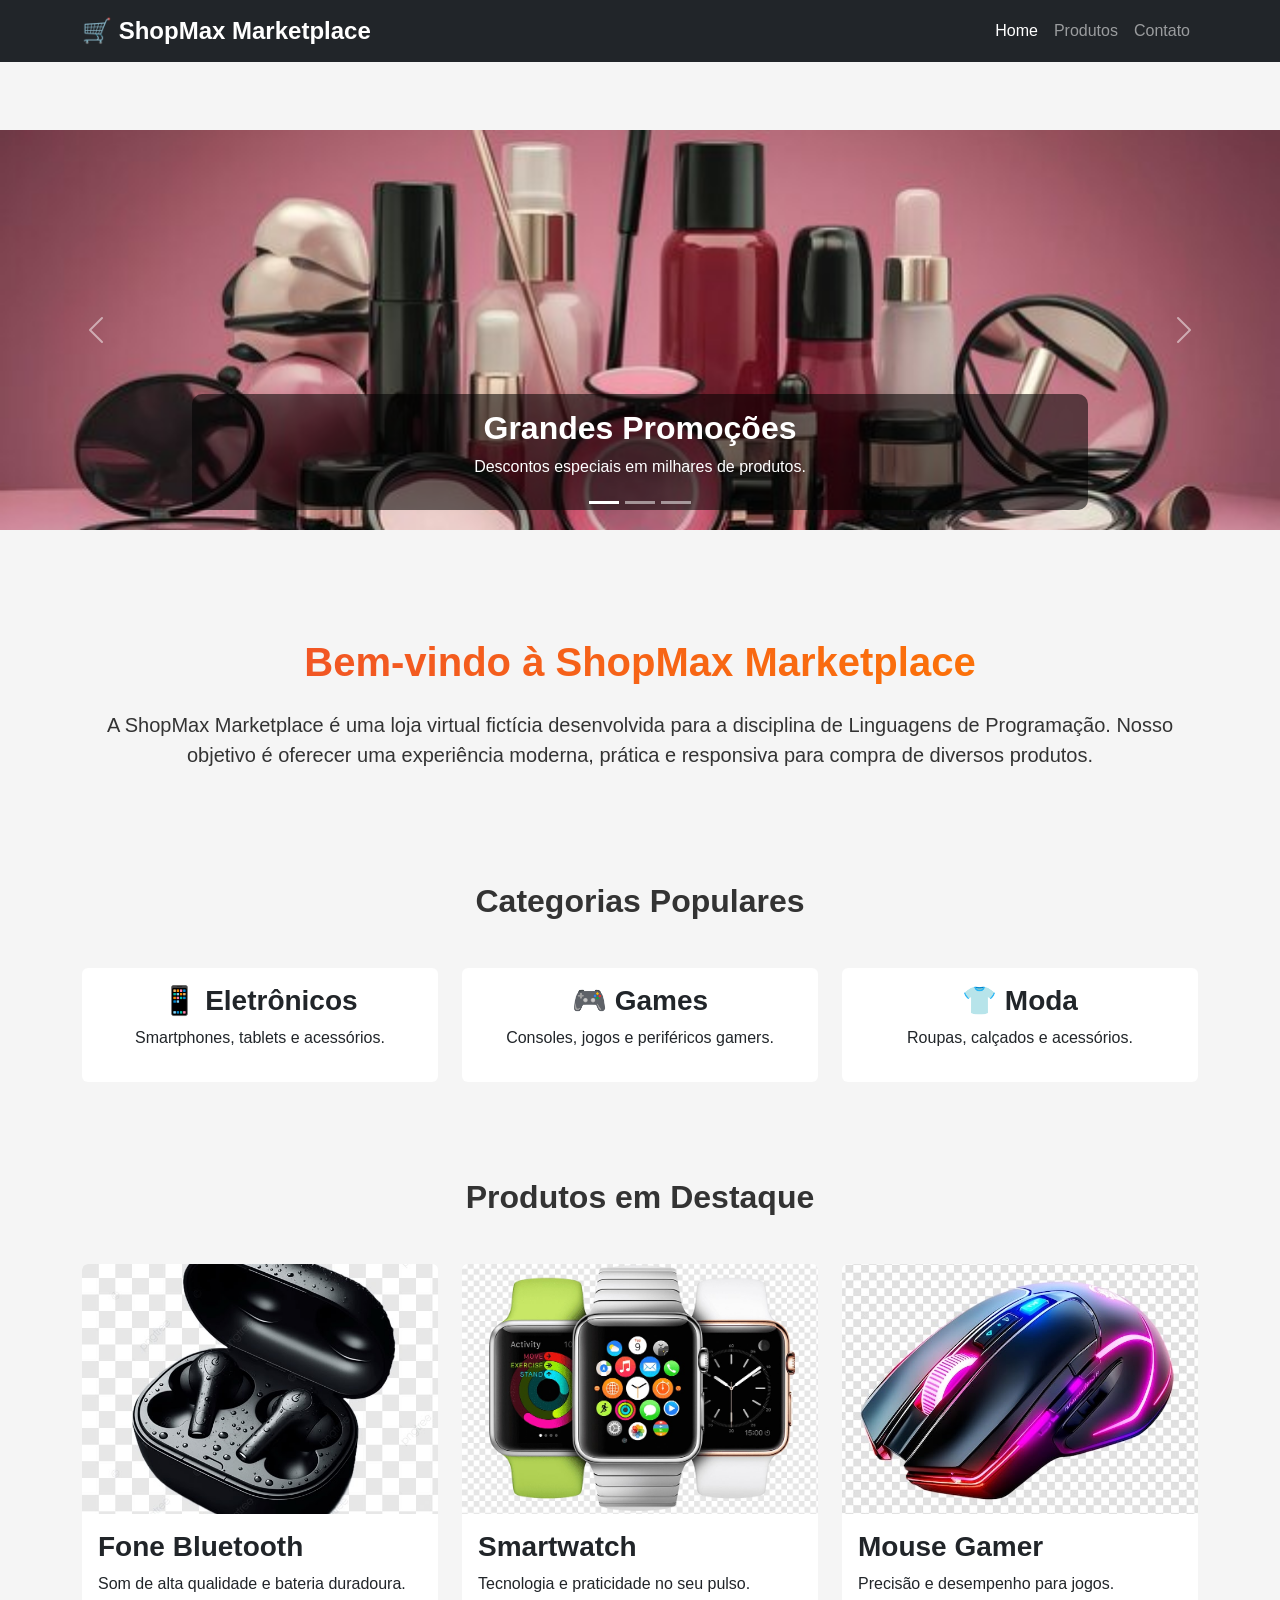
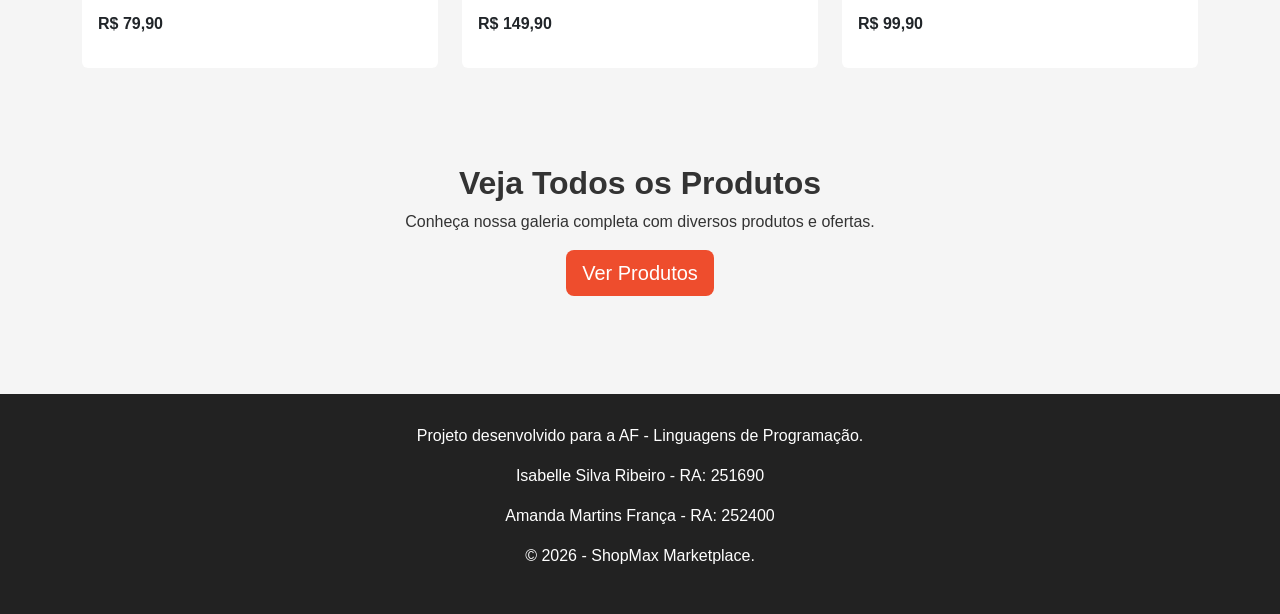
<file: index.html>
<!--
AF - Avaliação Final - Linguagens de Programação
Tema do Projeto: ShopMax Marketplace
Aluno 1: Isabelle Silva Ribeiro - RA: 251690
Aluno 2: Amanda Martins França - RA: 252400
Professor: Abimael de Oliveira
Data de entrega: 07/06
-->

<!DOCTYPE html>
<html lang="pt-br">

<head>
    <meta charset="UTF-8">
    <meta name="viewport" content="width=device-width, initial-scale=1.0">
    <title>ShopMax Marketplace - Home</title>

    <!-- Bootstrap -->
    <link href="https://cdn.jsdelivr.net/npm/bootstrap@5.3.3/dist/css/bootstrap.min.css" rel="stylesheet">

    <!-- CSS Próprio -->
    <link rel="stylesheet" href="./css/style.css">
</head>

<body>

    <!-- MENU -->
    <header>
        <nav class="navbar navbar-expand-lg navbar-dark bg-dark fixed-top">
            <div class="container">
                <a class="navbar-brand" href="index.html">🛒 ShopMax Marketplace</a>

                <button class="navbar-toggler" type="button" data-bs-toggle="collapse" data-bs-target="#menuPrincipal">
                    <span class="navbar-toggler-icon"></span>
                </button>

                <div class="collapse navbar-collapse" id="menuPrincipal">
                    <ul class="navbar-nav ms-auto">
                        <li class="nav-item">
                            <a class="nav-link active" href="index.html">Home</a>
                        </li>

                        <li class="nav-item">
                            <a class="nav-link" href="galeria.html">Produtos</a>
                        </li>

                        <li class="nav-item">
                            <a class="nav-link" href="contato.html">Contato</a>
                        </li>
                    </ul>
                </div>
            </div>
        </nav>
    </header>

    <main>

        <!-- CARROSSEL -->
        <section class="hero">

            <div id="carouselHome" class="carousel slide" data-bs-ride="carousel">

                <div class="carousel-indicators">
                    <button type="button" data-bs-target="#carouselHome" data-bs-slide-to="0" class="active"></button>

                    <button type="button" data-bs-target="#carouselHome" data-bs-slide-to="1"></button>

                    <button type="button" data-bs-target="#carouselHome" data-bs-slide-to="2"></button>
                </div>

                <div class="carousel-inner">

                    <div class="carousel-item active">
                        <img src="./img/banner1.jpg" class="d-block w-100" alt="Promoções imperdíveis">
                        <div class="carousel-caption">
                            <h2>Grandes Promoções</h2>
                            <p>Descontos especiais em milhares de produtos.</p>
                        </div>
                    </div>

                    <div class="carousel-item">
                        <img src="./img/banner2.jpg" class="d-block w-100" alt="Tecnologia e eletrônicos">
                        <div class="carousel-caption">
                            <h2>Tecnologia para Você</h2>
                            <p>Os melhores eletrônicos com preços incríveis.</p>
                        </div>
                    </div>

                    <div class="carousel-item">
                        <img src="./img/banner3.jpg" class="d-block w-100" alt="Moda e acessórios">
                        <div class="carousel-caption">
                            <h2>Moda e Estilo</h2>
                            <p>Produtos para todos os gostos e estilos.</p>
                        </div>
                    </div>

                </div>

                <button class="carousel-control-prev" type="button" data-bs-target="#carouselHome" data-bs-slide="prev">
                    <span class="carousel-control-prev-icon"></span>
                </button>

                <button class="carousel-control-next" type="button" data-bs-target="#carouselHome" data-bs-slide="next">
                    <span class="carousel-control-next-icon"></span>
                </button>

            </div>

        </section>

        <!-- APRESENTAÇÃO -->
        <section class="container text-center py-5">

            <h1 class="titulo-gradiente mb-4">
                Bem-vindo à ShopMax Marketplace
            </h1>

            <p class="lead">
                A ShopMax Marketplace é uma loja virtual fictícia desenvolvida para a disciplina
                de Linguagens de Programação. Nosso objetivo é oferecer uma experiência moderna,
                prática e responsiva para compra de diversos produtos.
            </p>

        </section>

        <!-- CATEGORIAS -->
        <section class="container py-5">

            <h2 class="text-center mb-5">
                Categorias Populares
            </h2>

            <div class="row g-4">

                <div class="col-md-4">
                    <div class="card text-center h-100">
                        <div class="card-body">
                            <h3>📱 Eletrônicos</h3>
                            <p>Smartphones, tablets e acessórios.</p>
                        </div>
                    </div>
                </div>

                <div class="col-md-4">
                    <div class="card text-center h-100">
                        <div class="card-body">
                            <h3>🎮 Games</h3>
                            <p>Consoles, jogos e periféricos gamers.</p>
                        </div>
                    </div>
                </div>

                <div class="col-md-4">
                    <div class="card text-center h-100">
                        <div class="card-body">
                            <h3>👕 Moda</h3>
                            <p>Roupas, calçados e acessórios.</p>
                        </div>
                    </div>
                </div>

            </div>

        </section>

        <!-- PRODUTOS EM DESTAQUE -->
        <section class="container py-5">

            <h2 class="text-center mb-5">
                Produtos em Destaque
            </h2>

            <div class="row g-4">

                <article class="col-md-4">
                    <div class="card h-100">
                        <img src="./img/produto1.jpeg" class="card-img-top" alt="Fone Bluetooth">
                        <div class="card-body">
                            <h3 class="card-title">Fone Bluetooth</h3>
                            <p class="card-text">Som de alta qualidade e bateria duradoura.</p>
                            <p><strong>R$ 79,90</strong></p>
                        </div>
                    </div>
                </article>

                <article class="col-md-4">
                    <div class="card h-100">
                        <img src="./img/produto2.jpeg" class="card-img-top" alt="Smartwatch">
                        <div class="card-body">
                            <h3 class="card-title">Smartwatch</h3>
                            <p class="card-text">Tecnologia e praticidade no seu pulso.</p>
                            <p><strong>R$ 149,90</strong></p>
                        </div>
                    </div>
                </article>

                <article class="col-md-4">
                    <div class="card h-100">
                        <img src="./img/produto3.jpeg" class="card-img-top" alt="Mouse Gamer">
                        <div class="card-body">
                            <h3 class="card-title">Mouse Gamer</h3>
                            <p class="card-text">Precisão e desempenho para jogos.</p>
                            <p><strong>R$ 99,90</strong></p>
                        </div>
                    </div>
                </article>

            </div>

        </section>

        <!-- CHAMADA PARA GALERIA -->
        <section class="container text-center py-5">

            <h2>Veja Todos os Produtos</h2>

            <p>
                Conheça nossa galeria completa com diversos produtos e ofertas.
            </p>

            <a href="galeria.html" class="btn btn-primary btn-lg">
                Ver Produtos
            </a>

        </section>

    </main>

    <!-- BOTÃO TOPO -->
    <button id="btnTopo" class="btn-topo">
        ↑
    </button>

    <!-- RODAPÉ -->
    <footer class="rodape">

        <div class="container">

            <p>
                Projeto desenvolvido para a AF - Linguagens de Programação.
            </p>

            <p>
                Isabelle Silva Ribeiro - RA: 251690
            </p>

            <p>
                Amanda Martins França - RA: 252400
            </p>

            <p>
                © 2026 - ShopMax Marketplace.
            </p>

        </div>

    </footer>

    <!-- Bootstrap JS -->
    <script src="https://cdn.jsdelivr.net/npm/bootstrap@5.3.3/dist/js/bootstrap.bundle.min.js"></script>

    <!-- JS Próprio -->
    <script src="./js/script.js"></script>

</body>

</html>
</file>
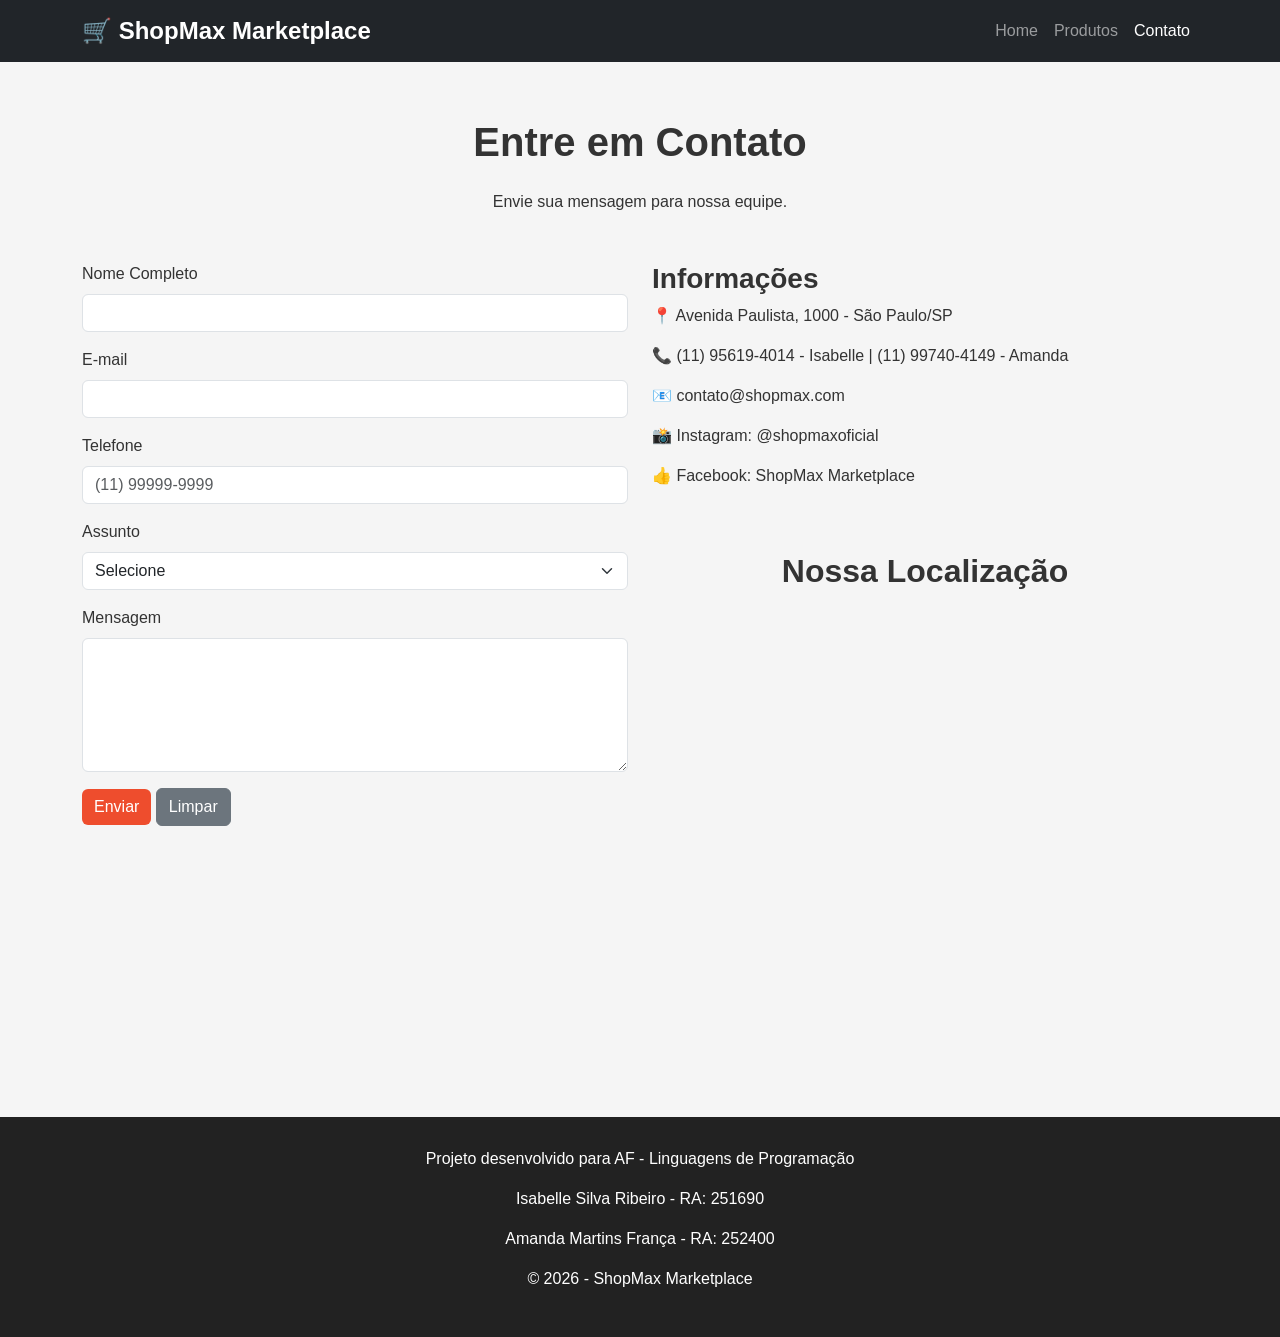
<file: contato.html>
<!--
AF - Avaliação Final - Linguagens de Programação
Tema do Projeto: ShopMax Marketplace
Aluno 1: Isabelle Silva Ribeiro - RA: 251690
Aluno 2: Amanda Martins França - RA: 252400
Professor: Abimael de Oliveira
Data de entrega: 07/06
-->

<!DOCTYPE html>
<html lang="pt-br">

<head>
    <meta charset="UTF-8">
    <meta name="viewport" content="width=device-width, initial-scale=1.0">
    <title>ShopMax Marketplace - Contato</title>

    <link href="https://cdn.jsdelivr.net/npm/bootstrap@5.3.3/dist/css/bootstrap.min.css" rel="stylesheet">

    <link rel="stylesheet" href="./css/style.css">
</head>

<body>

    <header>
        <nav class="navbar navbar-expand-lg navbar-dark bg-dark fixed-top">
            <div class="container">

                <a class="navbar-brand" href="index.html">
                    🛒 ShopMax Marketplace
                </a>

                <button class="navbar-toggler" type="button" data-bs-toggle="collapse" data-bs-target="#menuPrincipal">

                    <span class="navbar-toggler-icon"></span>

                </button>

                <div class="collapse navbar-collapse" id="menuPrincipal">

                    <ul class="navbar-nav ms-auto">

                        <li class="nav-item">
                            <a class="nav-link" href="index.html">Home</a>
                        </li>

                        <li class="nav-item">
                            <a class="nav-link" href="galeria.html">Produtos</a>
                        </li>

                        <li class="nav-item">
                            <a class="nav-link active" href="contato.html">Contato</a>
                        </li>

                    </ul>

                </div>
            </div>
        </nav>
    </header>

    <main class="container py-5">

        <h1 class="text-center mb-4">
            Entre em Contato
        </h1>

        <p class="text-center mb-5">
            Envie sua mensagem para nossa equipe.
        </p>

        <div class="row">

            <div class="col-md-6">

                <form id="formContato" action="#" method="post">

                    <div class="mb-3">
                        <label for="nome" class="form-label">
                            Nome Completo
                        </label>

                        <input type="text" id="nome" class="form-control" required>
                    </div>

                    <div class="mb-3">
                        <label for="email" class="form-label">
                            E-mail
                        </label>

                        <input type="email" id="email" class="form-control" required>
                    </div>

                    <div class="mb-3">
                        <label for="telefone" class="form-label">
                            Telefone
                        </label>

                        <input type="tel" id="telefone" class="form-control" placeholder="(11) 99999-9999" required>
                    </div>

                    <div class="mb-3">
                        <label for="assunto" class="form-label">
                            Assunto
                        </label>

                        <select id="assunto" class="form-select" required>

                            <option value="">
                                Selecione
                            </option>

                            <option>
                                Dúvida
                            </option>

                            <option>
                                Orçamento
                            </option>

                            <option>
                                Reclamação
                            </option>

                            <option>
                                Parceria
                            </option>

                        </select>

                    </div>

                    <div class="mb-3">
                        <label for="mensagem" class="form-label">
                            Mensagem
                        </label>

                        <textarea id="mensagem" rows="5" class="form-control" required>
</textarea>
                    </div>

                    <button type="submit" class="btn btn-primary">

                        Enviar
                    </button>

                    <button type="reset" class="btn btn-secondary">

                        Limpar
                    </button>

                </form>

            </div>

            <div class="col-md-6">

                <h3>Informações</h3>

                <p>
                    📍 Avenida Paulista, 1000 - São Paulo/SP
                </p>

                <p>
                    📞 (11) 95619-4014 - Isabelle | (11) 99740-4149 - Amanda
                </p>

                <p>
                    📧 contato@shopmax.com
                </p>

                <p>
                    📸 Instagram: @shopmaxoficial
                </p>

                <p>
                    👍 Facebook: ShopMax Marketplace
                </p>

                <section class="container py-5">

                    <h2 class="text-center mb-4">Nossa Localização</h2>

                    <iframe
                        src="https://www.google.com/maps/embed?pb=!1m18!1m12!1m3!1d3657.1973535856!2d-46.659069224669835!3d-23.561354478799817!2m3!1f0!2f0!3f0!3m2!1i1024!2i768!4f13.1!3m3!1m2!1s0x94ce59c8da0aa315%3A0xd59f9431f2c9776a!2sAv.%20Paulista%2C%20S%C3%A3o%20Paulo%20-%20SP!5e0!3m2!1spt-BR!2sbr!4v1780581349851!5m2!1spt-BR!2sbr"
                        width="100%" height="350" style="border:0;" allowfullscreen="" loading="lazy"
                        referrerpolicy="no-referrer-when-downgrade">
                    </iframe>

                </section>

            </div>

        </div>

    </main>

    <button id="btnTopo" class="btn-topo">
        ↑
    </button>

    <footer class="rodape">

        <div class="container">

            <p>
                Projeto desenvolvido para AF - Linguagens de Programação
            </p>

            <p>
                Isabelle Silva Ribeiro - RA: 251690
            </p>

            <p>
                Amanda Martins França - RA: 252400
            </p>

            <p>
                © 2026 - ShopMax Marketplace
            </p>

        </div>

    </footer>

    <script src="https://cdn.jsdelivr.net/npm/bootstrap@5.3.3/dist/js/bootstrap.bundle.min.js"></script>

    <script src="./js/script.js"></script>

</body>

</html>
</file>
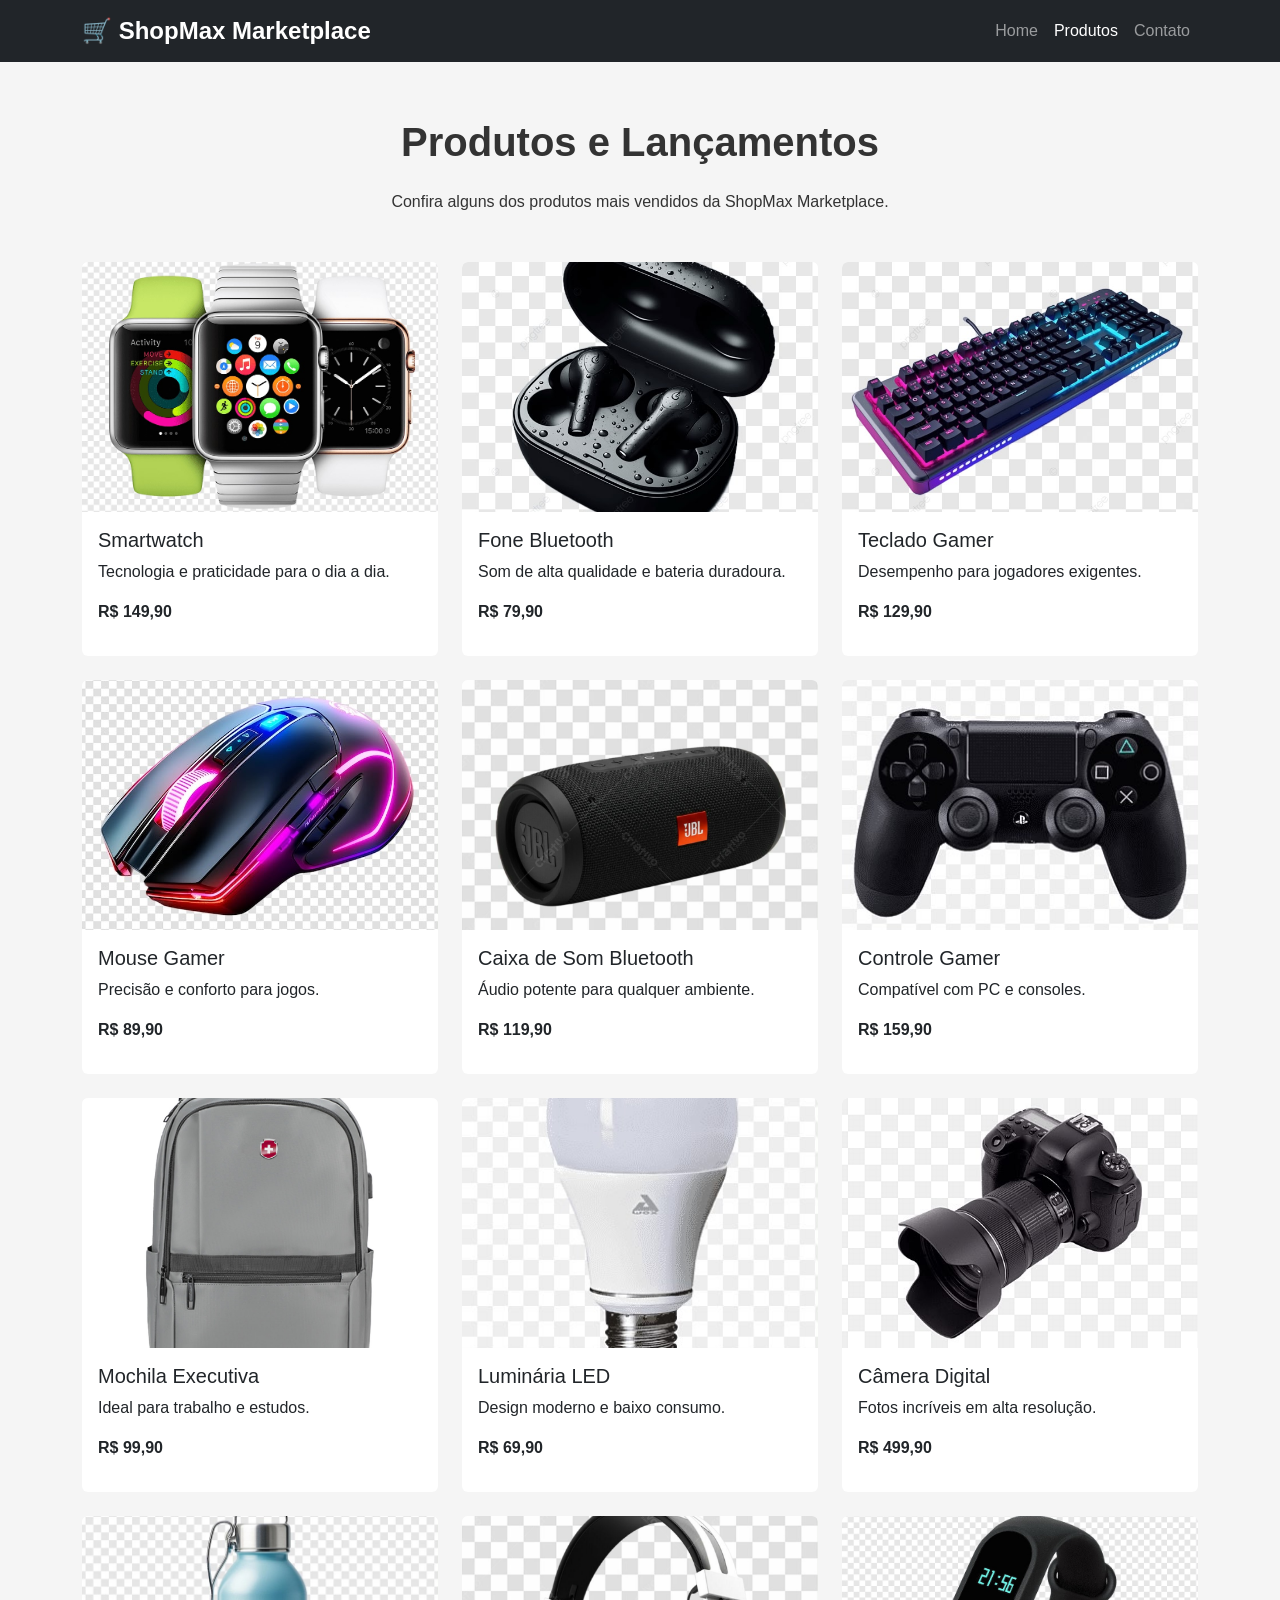
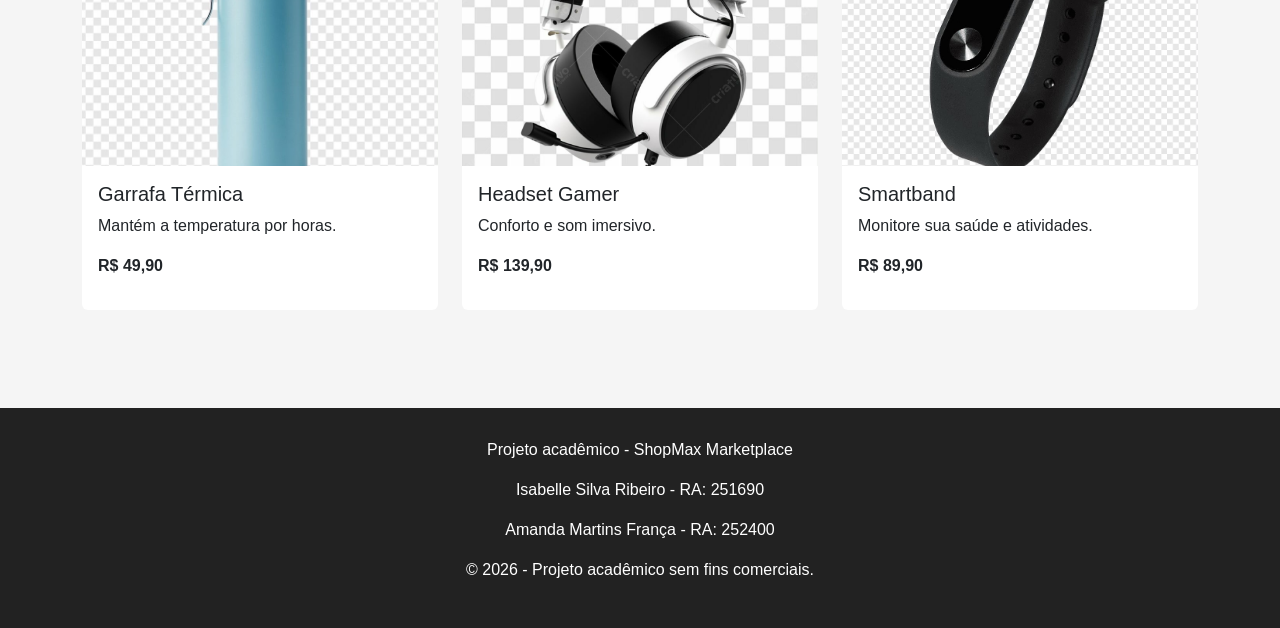
<file: galeria.html>
<!--
AF - Avaliação Final - Linguagens de Programação
Tema do Projeto: ShopMax Marketplace
Aluno 1: Isabelle Silva Ribeiro - RA: 251690
Aluno 2: Amanda Martins França - RA: 252400
Professor: Abimael de Oliveira
Data de entrega: 07/06
-->

<!DOCTYPE html>
<html lang="pt-br">

<head>
    <meta charset="UTF-8">
    <meta name="viewport" content="width=device-width, initial-scale=1.0">
    <title>ShopMax Marketplace - Produtos</title>

    <link href="https://cdn.jsdelivr.net/npm/bootstrap@5.3.3/dist/css/bootstrap.min.css" rel="stylesheet">
    <link rel="stylesheet" href="./css/style.css">
</head>

<body>

    <header>
        <nav class="navbar navbar-expand-lg navbar-dark bg-dark fixed-top">
            <div class="container">

                <a class="navbar-brand" href="index.html">
                    🛒 ShopMax Marketplace
                </a>

                <button class="navbar-toggler" type="button" data-bs-toggle="collapse" data-bs-target="#menuPrincipal">
                    <span class="navbar-toggler-icon"></span>
                </button>

                <div class="collapse navbar-collapse" id="menuPrincipal">

                    <ul class="navbar-nav ms-auto">

                        <li class="nav-item">
                            <a class="nav-link" href="index.html">Home</a>
                        </li>

                        <li class="nav-item">
                            <a class="nav-link active" href="galeria.html">Produtos</a>
                        </li>

                        <li class="nav-item">
                            <a class="nav-link" href="contato.html">Contato</a>
                        </li>

                    </ul>

                </div>

            </div>
        </nav>
    </header>

    <main class="container py-5">

        <h1 class="text-center mb-4">
            Produtos e Lançamentos
        </h1>

        <p class="text-center mb-5">
            Confira alguns dos produtos mais vendidos da ShopMax Marketplace.
        </p>

        <div class="row g-4">

            <!-- Produto 4 -->
            <div class="col-md-4">
                <div class="card h-100">
                    <img src="./img/produto4.jpeg" class="card-img-top" alt="Smartwatch">
                    <div class="card-body">
                        <h5 class="card-title">Smartwatch</h5>
                        <p class="card-text">Tecnologia e praticidade para o dia a dia.</p>
                        <p><strong>R$ 149,90</strong></p>
                    </div>
                </div>
            </div>

            <!-- Produto 5 -->
            <div class="col-md-4">
                <div class="card h-100">
                    <img src="./img/produto5.jpeg" class="card-img-top" alt="Fone Bluetooth">
                    <div class="card-body">
                        <h5 class="card-title">Fone Bluetooth</h5>
                        <p class="card-text">Som de alta qualidade e bateria duradoura.</p>
                        <p><strong>R$ 79,90</strong></p>
                    </div>
                </div>
            </div>

            <!-- Produto 6 -->
            <div class="col-md-4">
                <div class="card h-100">
                    <img src="./img/produto6.jpeg" class="card-img-top" alt="Teclado Gamer">
                    <div class="card-body">
                        <h5 class="card-title">Teclado Gamer</h5>
                        <p class="card-text">Desempenho para jogadores exigentes.</p>
                        <p><strong>R$ 129,90</strong></p>
                    </div>
                </div>
            </div>

            <!-- Produto 7 -->
            <div class="col-md-4">
                <div class="card h-100">
                    <img src="./img/produto7.jpeg" class="card-img-top" alt="Mouse Gamer">
                    <div class="card-body">
                        <h5 class="card-title">Mouse Gamer</h5>
                        <p class="card-text">Precisão e conforto para jogos.</p>
                        <p><strong>R$ 89,90</strong></p>
                    </div>
                </div>
            </div>

            <!-- Produto 8 -->
            <div class="col-md-4">
                <div class="card h-100">
                    <img src="./img/produto8.jpeg" class="card-img-top" alt="Caixa de Som">
                    <div class="card-body">
                        <h5 class="card-title">Caixa de Som Bluetooth</h5>
                        <p class="card-text">Áudio potente para qualquer ambiente.</p>
                        <p><strong>R$ 119,90</strong></p>
                    </div>
                </div>
            </div>

            <!-- Produto 9 -->
            <div class="col-md-4">
                <div class="card h-100">
                    <img src="./img/produto9.jpeg" class="card-img-top" alt="Controle Gamer">
                    <div class="card-body">
                        <h5 class="card-title">Controle Gamer</h5>
                        <p class="card-text">Compatível com PC e consoles.</p>
                        <p><strong>R$ 159,90</strong></p>
                    </div>
                </div>
            </div>

            <!-- Produto 10 -->
            <div class="col-md-4">
                <div class="card h-100">
                    <img src="./img/produto10.jpeg" class="card-img-top" alt="Mochila">
                    <div class="card-body">
                        <h5 class="card-title">Mochila Executiva</h5>
                        <p class="card-text">Ideal para trabalho e estudos.</p>
                        <p><strong>R$ 99,90</strong></p>
                    </div>
                </div>
            </div>

            <!-- Produto 11 -->
            <div class="col-md-4">
                <div class="card h-100">
                    <img src="./img/produto11.jpeg" class="card-img-top" alt="Luminária LED">
                    <div class="card-body">
                        <h5 class="card-title">Luminária LED</h5>
                        <p class="card-text">Design moderno e baixo consumo.</p>
                        <p><strong>R$ 69,90</strong></p>
                    </div>
                </div>
            </div>

            <!-- Produto 12 -->
            <div class="col-md-4">
                <div class="card h-100">
                    <img src="./img/produto12.jpeg" class="card-img-top" alt="Câmera">
                    <div class="card-body">
                        <h5 class="card-title">Câmera Digital</h5>
                        <p class="card-text">Fotos incríveis em alta resolução.</p>
                        <p><strong>R$ 499,90</strong></p>
                    </div>
                </div>
            </div>

            <!-- Produto 13 -->
            <div class="col-md-4">
                <div class="card h-100">
                    <img src="./img/produto13.jpeg" class="card-img-top" alt="Garrafa Térmica">
                    <div class="card-body">
                        <h5 class="card-title">Garrafa Térmica</h5>
                        <p class="card-text">Mantém a temperatura por horas.</p>
                        <p><strong>R$ 49,90</strong></p>
                    </div>
                </div>
            </div>

            <!-- Produto 14 -->
            <div class="col-md-4">
                <div class="card h-100">
                    <img src="./img/produto14.jpeg" class="card-img-top" alt="Headset">
                    <div class="card-body">
                        <h5 class="card-title">Headset Gamer</h5>
                        <p class="card-text">Conforto e som imersivo.</p>
                        <p><strong>R$ 139,90</strong></p>
                    </div>
                </div>
            </div>

            <!-- Produto 15 -->
            <div class="col-md-4">
                <div class="card h-100">
                    <img src="./img/produto15.jpeg" class="card-img-top" alt="Smartband">
                    <div class="card-body">
                        <h5 class="card-title">Smartband</h5>
                        <p class="card-text">Monitore sua saúde e atividades.</p>
                        <p><strong>R$ 89,90</strong></p>
                    </div>
                </div>
            </div>

        </div>

    </main>

    <!-- BOTÃO VOLTAR AO TOPO -->
    <button id="btnTopo" class="btn-topo">
        ↑
    </button>

    <footer class="rodape">

        <div class="container">

            <p>Projeto acadêmico - ShopMax Marketplace</p>

            <p>Isabelle Silva Ribeiro - RA: 251690</p>

            <p>Amanda Martins França - RA: 252400</p>

            <p>&copy; 2026 - Projeto acadêmico sem fins comerciais.</p>

        </div>

    </footer>

    <script src="https://cdn.jsdelivr.net/npm/bootstrap@5.3.3/dist/js/bootstrap.bundle.min.js"></script>
    <script src="./js/script.js"></script>

</body>

</html>
</file>
<file: css/style.css>
/*
AF - Avaliação Final - Linguagens de Programação
Tema do Projeto: ShopMax Marketplace
Aluno 1: Isabelle Silva Ribeiro - RA: 251690
Aluno 2: Amanda Martins França - RA: 252400
Professor: Abimael de Oliveira
Data de entrega: 07/06
*/

:root {
    --cor-primaria: #ee4d2d;
    --cor-secundaria: #222;
    --cor-clara: #f5f5f5;
    --cor-branca: #ffffff;
}

* {
    margin: 0;
    padding: 0;
    box-sizing: border-box;
}

body {
    font-family: Arial, Helvetica, sans-serif;
    background: var(--cor-clara);
    color: #333;
    padding-top: 70px;
}

img {
    max-width: 100%;
    display: block;
}

section {
    padding: 60px 0;
}

/* =========================
   NAVBAR
========================= */

.navbar-brand {
    font-weight: bold;
    font-size: 1.5rem;
}

/* =========================
   TÍTULOS
========================= */

h1,
h2,
h3 {
    font-weight: bold;
}

.titulo-gradiente {
    background: linear-gradient(90deg, #ee4d2d, #ff7a00);
    -webkit-background-clip: text;
    -webkit-text-fill-color: transparent;
}

/* =========================
   CARROSSEL HOME
========================= */

.carousel-item img {
    width: 100%;
    height: 400px;
    object-fit: cover;
}

.carousel-caption {
    background: rgba(0, 0, 0, 0.55);
    padding: 15px;
    border-radius: 10px;
}

/* =========================
   CARDS E PRODUTOS
========================= */

.card {
    border: none;
    overflow: hidden;
    transition: all 0.3s ease;
    animation: aparecer 0.7s ease;
}

.card:hover {
    transform: translateY(-8px);
    box-shadow: 0 8px 20px rgba(0, 0, 0, 0.2);
}

.card-img-top {
    width: 100%;
    height: 250px;
    object-fit: cover;
    transition: transform 0.4s ease;
}

.card-img-top:hover {
    transform: scale(1.05);
}

/* =========================
   BOTÕES
========================= */

.btn-primary {
    background-color: var(--cor-primaria);
    border: none;
}

.btn-primary:hover {
    opacity: 0.9;
}

/* =========================
   FLEXBOX
========================= */

.area-destaques {
    display: flex;
    flex-wrap: wrap;
    gap: 20px;
    justify-content: center;
}

/* =========================
   FORMULÁRIO
========================= */

.form-contato {
    background: white;
    padding: 25px;
    border-radius: 10px;
    box-shadow: 0 4px 10px rgba(0, 0, 0, 0.1);
}

/* =========================
   MAPA
========================= */

iframe {
    border-radius: 10px;
    width: 100%;
}

/* =========================
   BOTÃO VOLTAR AO TOPO
========================= */

.btn-topo {
    position: fixed;
    right: 20px;
    bottom: 20px;
    display: none;
    border: none;
    border-radius: 50%;
    padding: 12px 16px;
    cursor: pointer;
    background: var(--cor-primaria);
    color: white;
    font-size: 20px;
    z-index: 999;
}

.btn-topo.mostrar {
    display: block;
}

/* =========================
   RODAPÉ
========================= */

.rodape {
    background: var(--cor-secundaria);
    color: white;
    text-align: center;
    padding: 30px;
    margin-top: 50px;
}

/* =========================
   ANIMAÇÕES
========================= */

@keyframes aparecer {

    from {
        opacity: 0;
        transform: translateY(25px);
    }

    to {
        opacity: 1;
        transform: translateY(0);
    }

}

/* =========================
   RESPONSIVIDADE
========================= */

@media (max-width: 768px) {

    h1 {
        font-size: 2rem;
    }

    .carousel-item img {
        height: 250px;
    }

    .card-img-top {
        height: 200px;
    }

    .carousel-caption h2 {
        font-size: 1.2rem;
    }

    .carousel-caption p {
        font-size: 0.9rem;
    }

}
</file>
